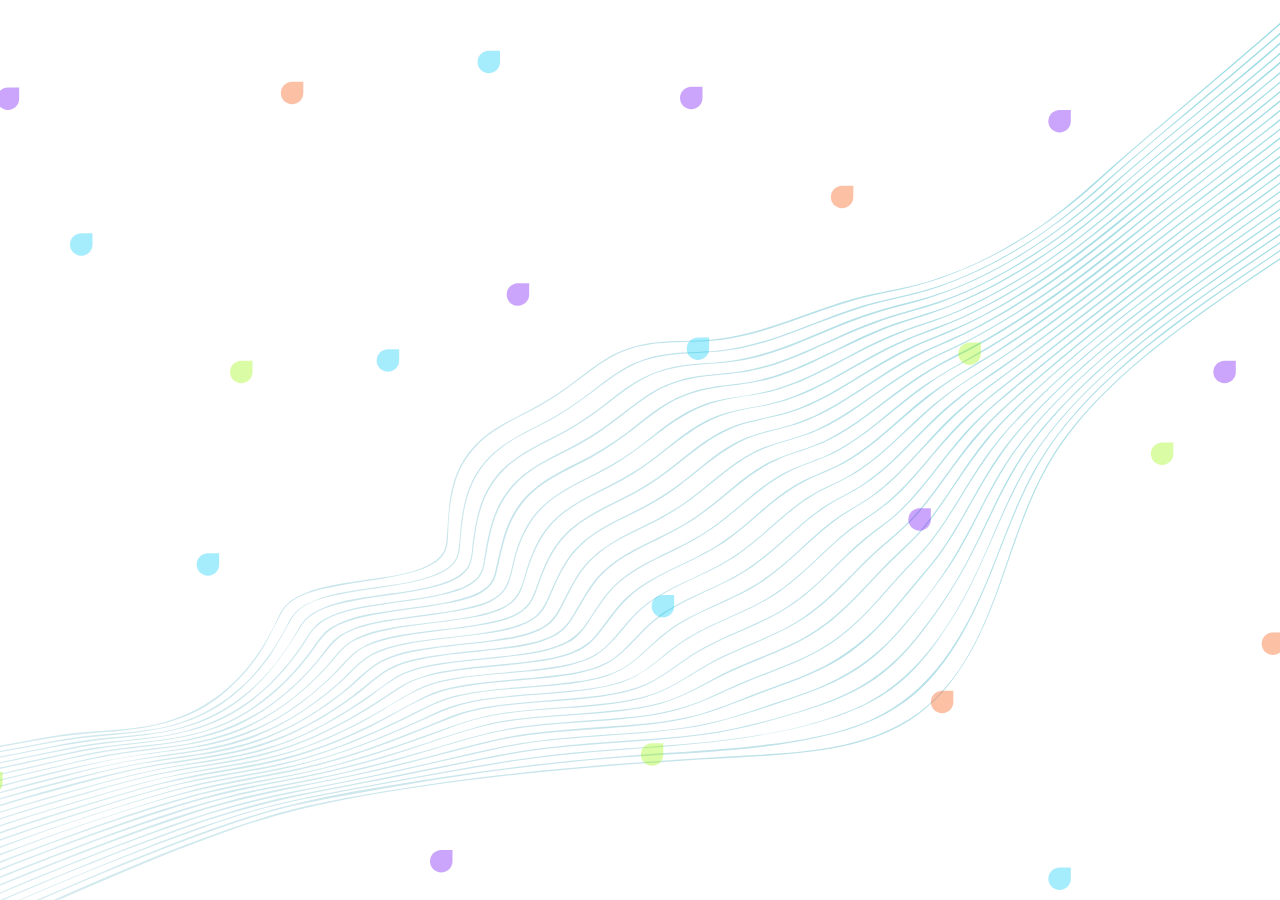
<file: roomie/index.html>
<!doctype html><html lang="en"><head><meta charset="utf-8"/><link rel="shortcut icon" href="/roomie/favicon.ico"/><meta name="viewport" content="width=device-width,initial-scale=1,shrink-to-fit=no"/><meta name="theme-color" content="#000000"/><link rel="manifest" href="/roomie/manifest.json"/><link href="https://fonts.googleapis.com/css?family=Raleway:300,400,900" rel="stylesheet"><link href="https://fonts.googleapis.com/icon?family=Material+Icons" rel="stylesheet"><title>React App</title><link href="/roomie/static/css/main.93ae53f7.chunk.css" rel="stylesheet"></head><body><noscript>You need to enable JavaScript to run this app.</noscript><div id="root"></div><div id="modal"></div><script>!function(l){function e(e){for(var r,t,n=e[0],o=e[1],u=e[2],i=0,f=[];i<n.length;i++)t=n[i],p[t]&&f.push(p[t][0]),p[t]=0;for(r in o)Object.prototype.hasOwnProperty.call(o,r)&&(l[r]=o[r]);for(s&&s(e);f.length;)f.shift()();return c.push.apply(c,u||[]),a()}function a(){for(var e,r=0;r<c.length;r++){for(var t=c[r],n=!0,o=1;o<t.length;o++){var u=t[o];0!==p[u]&&(n=!1)}n&&(c.splice(r--,1),e=i(i.s=t[0]))}return e}var t={},p={2:0},c=[];function i(e){if(t[e])return t[e].exports;var r=t[e]={i:e,l:!1,exports:{}};return l[e].call(r.exports,r,r.exports,i),r.l=!0,r.exports}i.m=l,i.c=t,i.d=function(e,r,t){i.o(e,r)||Object.defineProperty(e,r,{enumerable:!0,get:t})},i.r=function(e){"undefined"!=typeof Symbol&&Symbol.toStringTag&&Object.defineProperty(e,Symbol.toStringTag,{value:"Module"}),Object.defineProperty(e,"__esModule",{value:!0})},i.t=function(r,e){if(1&e&&(r=i(r)),8&e)return r;if(4&e&&"object"==typeof r&&r&&r.__esModule)return r;var t=Object.create(null);if(i.r(t),Object.defineProperty(t,"default",{enumerable:!0,value:r}),2&e&&"string"!=typeof r)for(var n in r)i.d(t,n,function(e){return r[e]}.bind(null,n));return t},i.n=function(e){var r=e&&e.__esModule?function(){return e.default}:function(){return e};return i.d(r,"a",r),r},i.o=function(e,r){return Object.prototype.hasOwnProperty.call(e,r)},i.p="/roomie/";var r=window.webpackJsonp=window.webpackJsonp||[],n=r.push.bind(r);r.push=e,r=r.slice();for(var o=0;o<r.length;o++)e(r[o]);var s=n;a()}([])</script><script src="/roomie/static/js/1.7edc2f7a.chunk.js"></script><script src="/roomie/static/js/main.beef2231.chunk.js"></script></body></html>
</file>
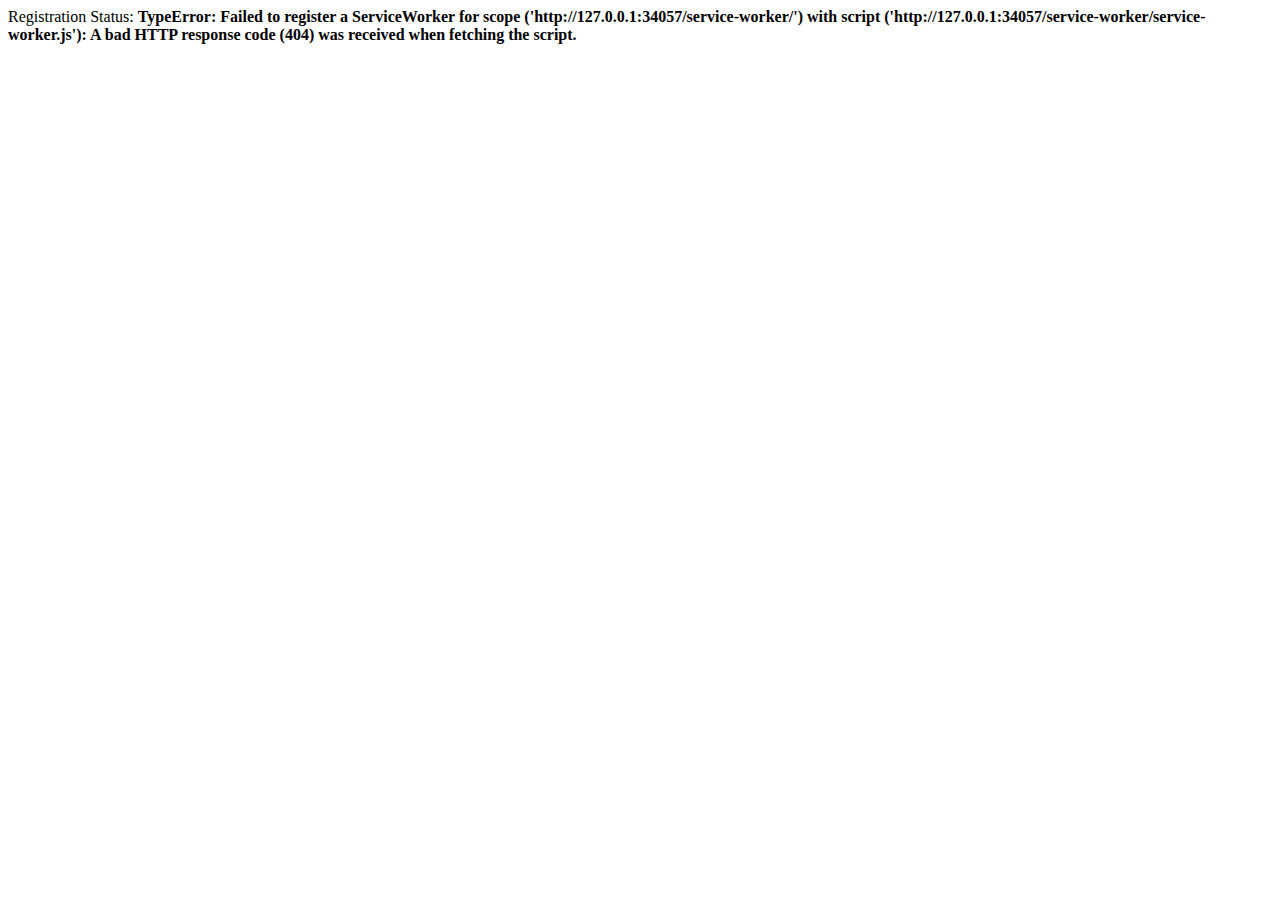
<file: service-worker/index.html>
<html lang="en">
<head>
    <meta charset="UTF-8">
    <meta name="viewport" content="width=device-width, initial-scale=1.0">
    <meta http-equiv="X-UA-Compatible" content="ie=edge">
    <title>Service worker</title>
</head>
<body>
    <p>Registration Status: <strong id="status"></strong></p>
    <script>
    if("serviceWorker" in navigator){
        navigator.serviceWorker.register(
            "service-worker.js",
            {scope: "./"}
        ).then( (serviceWorker)=>{
            document.getElementById("status").innerHTML="successful"
        }).catch((err)=>{
            document.getElementById("status").innerHTML=err
        })
    }
    else{
        document.getElementById.innerHTML="not available."
    }
    </script>
</body>
</html>
</file>
<file: roomie/static/css/main.93ae53f7.chunk.css>
/*! normalize.css v3.0.2 | MIT License | git.io/normalize */html{font-family:sans-serif;-ms-text-size-adjust:100%;-webkit-text-size-adjust:100%;font-size:62.5%}body{margin:0}article,aside,details,figcaption,figure,footer,header,hgroup,main,menu,nav,section,summary{display:block}audio,canvas,progress,video{display:inline-block;vertical-align:initial}audio:not([controls]){display:none;height:0}[hidden],template{display:none}a{background-color:initial}a:active,a:hover{outline:0}abbr[title]{border-bottom:1px dotted}b,strong{font-weight:700}dfn{font-style:italic}h1{font-size:2em;margin:.67em 0}mark{background:#ff0;color:#000}small{font-size:80%}sub,sup{font-size:75%;line-height:0;position:relative;vertical-align:initial}sup{top:-.5em}sub{bottom:-.25em}img{border:0}svg:not(:root){overflow:hidden}figure{margin:1em 40px}hr{box-sizing:initial;height:0}pre{overflow:auto}code,kbd,pre,samp{font-family:monospace,monospace;font-size:1em}button,input,optgroup,select,textarea{color:inherit;font:inherit;margin:0}button{overflow:visible}button,select{text-transform:none}button,html input[type=button],input[type=reset],input[type=submit]{-webkit-appearance:button;cursor:pointer}button[disabled],html input[disabled]{cursor:default}button::-moz-focus-inner,input::-moz-focus-inner{border:0;padding:0}input{line-height:normal}input[type=checkbox],input[type=radio]{box-sizing:border-box;padding:0}input[type=number]::-webkit-inner-spin-button,input[type=number]::-webkit-outer-spin-button{height:auto}input[type=search]{-webkit-appearance:textfield;box-sizing:initial}input[type=search]::-webkit-search-cancel-button,input[type=search]::-webkit-search-decoration{-webkit-appearance:none}fieldset{border:1px solid silver;margin:0 2px;padding:.35em .625em .75em}legend{border:0;padding:0}textarea{overflow:auto}optgroup{font-weight:700}table{border-collapse:collapse;border-spacing:0}td,th{padding:0}.row{flex:0 1 auto;flex-direction:row;flex-wrap:wrap}.row,.row-column{box-sizing:border-box;display:flex;padding:0 1rem}.row-column{flex:0 1 auto;flex-direction:column;flex-wrap:wrap}.col,.col-1,.col-2,.col-3,.col-4,.col-5,.col-6,.col-7,.col-8,.col-9,.col-10,.col-11,.col-12{box-sizing:border-box;flex:0 0 auto}.col{flex-grow:1;flex-basis:0;max-width:100%}.col-1{flex-basis:8.333%;max-width:8.333%}.col-2{flex-basis:16.667%;max-width:16.667%}.col-3{flex-basis:25%;max-width:25%}.col-4{flex-basis:33.333%;max-width:33.333%}.col-5{flex-basis:41.667%;max-width:41.667%}.col-6{flex-basis:50%;max-width:50%}.col-7{flex-basis:58.333%;max-width:58.333%}.col-8{flex-basis:66.667%;max-width:66.667%}.col-9{flex-basis:75%;max-width:75%}.col-10{flex-basis:83.333%;max-width:83.333%}.col-11{flex-basis:91.667%;max-width:91.667%}.col-12{flex-basis:100%;max-width:100%}.col-offset-1{margin-left:8.333%}.col-offset-2{margin-left:16.667%}.col-offset-3{margin-left:25%}.col-offset-4{margin-left:33.333%}.col-offset-5{margin-left:41.667%}.col-offset-6{margin-left:50%}.col-offset-7{margin-left:58.333%}.col-offset-8{margin-left:66.667%}.col-offset-9{margin-left:75%}.col-offset-10{margin-left:83.333%}.col-offset-11{margin-left:91.667%}.start{justify-content:flex-start;text-align:start}.center{justify-content:center;text-align:center}.middle{align-items:center}.bottom{align-items:flex-end}.end{justify-content:flex-end;text-align:end}html{font-family:Raleway,sans-serif}*{box-sizing:border-box}.App{background:url(/roomie/static/media/Ativo-4.28603fce.svg);background-size:cover;background-position:50%;width:100vw}.App,.blue{height:100vh}.blue{background:#00f}.yellow{background:#ff0;height:100vh}.pink{background:pink;height:100vh}.blue-col{background:#00f}.yellow-col{background:#ff0;width:100%}.pink-col{background:pink;width:100%}::-webkit-scrollbar{width:0}::-webkit-scrollbar-thumb,::-webkit-scrollbar-track{background:transparent}.clt_1{color:#f5f5f5}.clt_2{display:flex;justify-content:space-around;padding:1rem}.clt_2 span{font-weight:900;font-size:2.2rem}.clt_2 input{border-radius:72rem;border:none;width:70%}.clt_2 input:focus{outline:none}.clt_3{overflow-y:auto;height:38rem}.clt_5{display:flex;background:#393351;padding:.5rem .9rem;border-radius:1.4rem;margin-bottom:.6rem}.clt_6{height:1rem;width:1rem;border-radius:1rem;background:#f5f5f5}.clt_7{width:5.5rem;height:5.5rem;border-radius:72rem}.clt_8{font-weight:900}.clt_8,.clt_9{font-size:1.2rem}.clt_9{font-weight:500}.clt_10{margin-top:15.5rem;background:#2f2b43;border-radius:1.5rem;padding:.5rem;max-height:73%;overflow-y:hidden}.clt_11{justify-content:center}.clt_11,.clt_12{display:flex;flex-direction:column}.clt_12{justify-content:space-between;align-items:flex-end}.caa_1{color:#f5f5f5}.caa_2{height:86vh;overflow-y:auto}.caa_3{height:10vh;display:flex;justify-content:space-around;background:hsla(0,0%,100%,.75)}.caa_4{background:#2f2b43;width:90%;height:100%;margin:0 auto;border-radius:1.4rem}.caa_5{background:#393351;border-top-left-radius:1.4rem;border-bottom-right-radius:1.4rem;border-top-right-radius:1.4rem;display:flex;flex-direction:column;justify-content:center}.caa_5,.caa_6{font-size:1.2rem;padding:1rem .2rem;word-wrap:break-word}.caa_6{background:#fff;border:1px solid #393351;color:#393351;border-top-left-radius:1.4rem;border-bottom-left-radius:1.4rem;border-top-right-radius:1.4rem}.caa_7{font-weight:900;margin-bottom:.3rem}.caa_8{font-size:1.1rem;display:flex;align-items:flex-end;justify-content:flex-end}.caa_9{width:3.4rem;height:3.4rem;border-radius:72rem;border:1px solid #393351;margin-top:2rem}.caa_12{justify-content:flex-start;padding-left:.6rem}.caa_12,.caa_13{display:flex;align-items:flex-end}.caa_13{justify-content:flex-end;padding-right:.6rem}.caa_14,.caa_15{width:70%;margin-bottom:1rem}.caa_15{margin-left:auto}.caa_16{border-top-left-radius:1.4rem;border-bottom-left-radius:1.4rem;border-top-right-radius:1.4rem;background:#2f2b43;color:#f5f5f5;height:4.5rem;width:4.5rem;display:flex;justify-content:center;align-items:center;align-self:flex-end}.cs_1{height:5.5rem;width:5.5rem;border-radius:72rem;border:1px solid #393351}.cs_2{margin-top:.7rem}.cs_3{align-items:flex-end;flex-direction:column}.cs_3,.cs_4{display:flex}.cs_4{margin-top:.7rem;height:5.5rem;width:5.5rem;border-radius:72rem;border:1px solid #393351;font-size:3.5rem;align-items:center;justify-content:center}a{color:inherit}.menu{-webkit-filter:url(#shadowed-goo);filter:url(#shadowed-goo)}.menu-item,.menu-open-button{background:#393351;border-radius:100%;width:60px;height:60px;margin-left:-40px;position:absolute;top:20px;color:#fff;text-align:center;line-height:60px;-webkit-transform:translateZ(0);transform:translateZ(0);transition:-webkit-transform .2s ease-out;transition:transform .2s ease-out;transition:transform .2s ease-out,-webkit-transform .2s ease-out}.menu-open{display:none}.hamburger{width:25px;height:3px;background:#fff;display:block;position:absolute;top:50%;left:50%;margin-left:-12.5px;margin-top:-1.5px;transition:-webkit-transform .2s;transition:transform .2s;transition:transform .2s,-webkit-transform .2s}.hamburger-1{-webkit-transform:translate3d(0,-8px,0);transform:translate3d(0,-8px,0)}.hamburger-2{-webkit-transform:translateZ(0);transform:translateZ(0)}.hamburger-3{-webkit-transform:translate3d(0,8px,0);transform:translate3d(0,8px,0)}.menu-open:checked+.menu-open-button .hamburger-1{-webkit-transform:translateZ(0) rotate(45deg);transform:translateZ(0) rotate(45deg)}.menu-open:checked+.menu-open-button .hamburger-2{-webkit-transform:translateZ(0) scaleX(.1);transform:translateZ(0) scaleX(.1)}.menu-open:checked+.menu-open-button .hamburger-3{-webkit-transform:translateZ(0) rotate(-45deg);transform:translateZ(0) rotate(-45deg)}.menu{position:absolute;margin-left:25px;padding-top:15px;padding-left:40px;width:650px;height:130px;box-sizing:border-box;font-size:1.3rem;text-align:left}.menu-item:hover{background:#fff;color:#393351}.menu-item:nth-child(3),.menu-item:nth-child(4),.menu-item:nth-child(5){transition-duration:.18s}.menu-open-button{z-index:2;transition-timing-function:cubic-bezier(.175,.885,.32,1.275);transition-duration:.4s;-webkit-transform:scale(1) translateZ(0);transform:scale(1) translateZ(0);cursor:pointer}.menu-open:checked+.menu-open-button{transition-timing-function:linear;transition-duration:.2s;-webkit-transform:scale(.8) translateZ(0);transform:scale(.8) translateZ(0)}.menu-open:checked~.menu-item{transition-timing-function:cubic-bezier(.165,.84,.44,1)}.menu-open:checked~.menu-item:nth-child(3){transition-duration:.17s;-webkit-transform:translate3d(60px,0,0);transform:translate3d(60px,0,0)}.menu-open:checked~.menu-item:nth-child(4){transition-duration:.25s;-webkit-transform:translate3d(120px,0,0);transform:translate3d(120px,0,0)}.menu-open:checked~.menu-item:nth-child(5){transition-duration:.33s;-webkit-transform:translate3d(180px,0,0);transform:translate3d(180px,0,0)}.mpe_1{font-size:3rem;text-align:center;padding-top:3rem;text-decoration:underline;margin-bottom:2rem}.mpe_2{display:flex;flex-wrap:wrap;width:60%;height:62rem;overflow-y:auto;margin:0 auto}.mpe_3{width:100%;background:#2f2b43;border-radius:72rem;border:none;color:#f5f5f5;font-size:2rem}.mpe_3:focus{outline:none}.mcd_1{width:32.33333333%;background:#2f2b43;margin-right:1%;margin-bottom:1%;padding:1.1rem;border-radius:1.4rem}.mcd_3{color:#f5f5f5;padding-top:1rem}.mcd_4{width:100%;border-radius:1.4rem}.mcd_5,.mcd_6{font-size:1.5rem;font-weight:900}.mcd_7{display:flex;align-items:flex-end;justify-content:flex-end}.pcs_1{width:100%;border-radius:1.4rem;border:5px solid #393351}.pcs_2{position:relative;flex-direction:column;width:80%;margin-left:3.5rem}.pcs_2,.pcs_2 .pcs_9{display:flex;justify-content:center;align-items:center}.pcs_2 .pcs_9{position:absolute;height:100%;width:100%;font-size:3rem;border-radius:1.4rem;transition:all .3s linear;color:transparent;cursor:pointer}.pcs_2 .pcs_9:hover{background:rgba(47,43,67,.5);color:#000}.pcs_4{width:25rem}.pcs_5{display:flex;flex-direction:column;justify-content:center;align-items:flex-start;margin-top:1rem}.pcs_6{font-size:3rem}.pcs_6,.pcs_7{padding-left:3.5rem}.pcs_7{padding-top:1rem}.pcs_7,.pcs_8{font-size:1.5rem}.pcs_8{position:absolute;left:50%;top:50%;width:80%;-webkit-transform:translate(-50%,-50%);transform:translate(-50%,-50%);display:flex;flex-direction:column;padding-top:2rem;justify-content:center}.pcs_8 input[type=text]{width:75%;border:none;border-bottom:2px solid #393351;background:transparent;margin-bottom:1.2rem}.pcs_8 input[type=text]:focus{outline:none}.pcs_8 button{width:75%;border:1px solid #393351;background:transparent;margin-top:1.2rem;transition:all .3s ease-in-out;border-radius:1.4rem}.pcs_8 button:hover{background:#393351;color:#f5f5f5}.pcs_8 button:focus{outline:none}.pcs_8 .pcs_10{display:flex;flex-direction:column}.pcs_12{position:absolute;height:65vh;width:40vw;background:#2f2b43;border-radius:1.4rem;left:50%;top:13rem;-webkit-transform:translateX(-50%);transform:translateX(-50%)}.pcs_12 input[type=file]{display:none}.pcs_12 .pcs_14{border-radius:1.4rem;display:inline-block;padding:6px 12px;cursor:pointer;font-size:1.5rem;color:#f5f5f5;background:#393351;transition:all .3s ease-in-out}.pcs_12 .pcs_14:hover{background:#f5f5f5;color:#000}.pcs_12 .pcs_14 label{cursor:pointer}.pcs_12 .pcs_15{position:absolute;top:3rem;left:0;right:0;bottom:80px}.pcs_13{position:relative}.pcs_16{margin-top:6rem}
/*# sourceMappingURL=main.93ae53f7.chunk.css.map */
</file>
